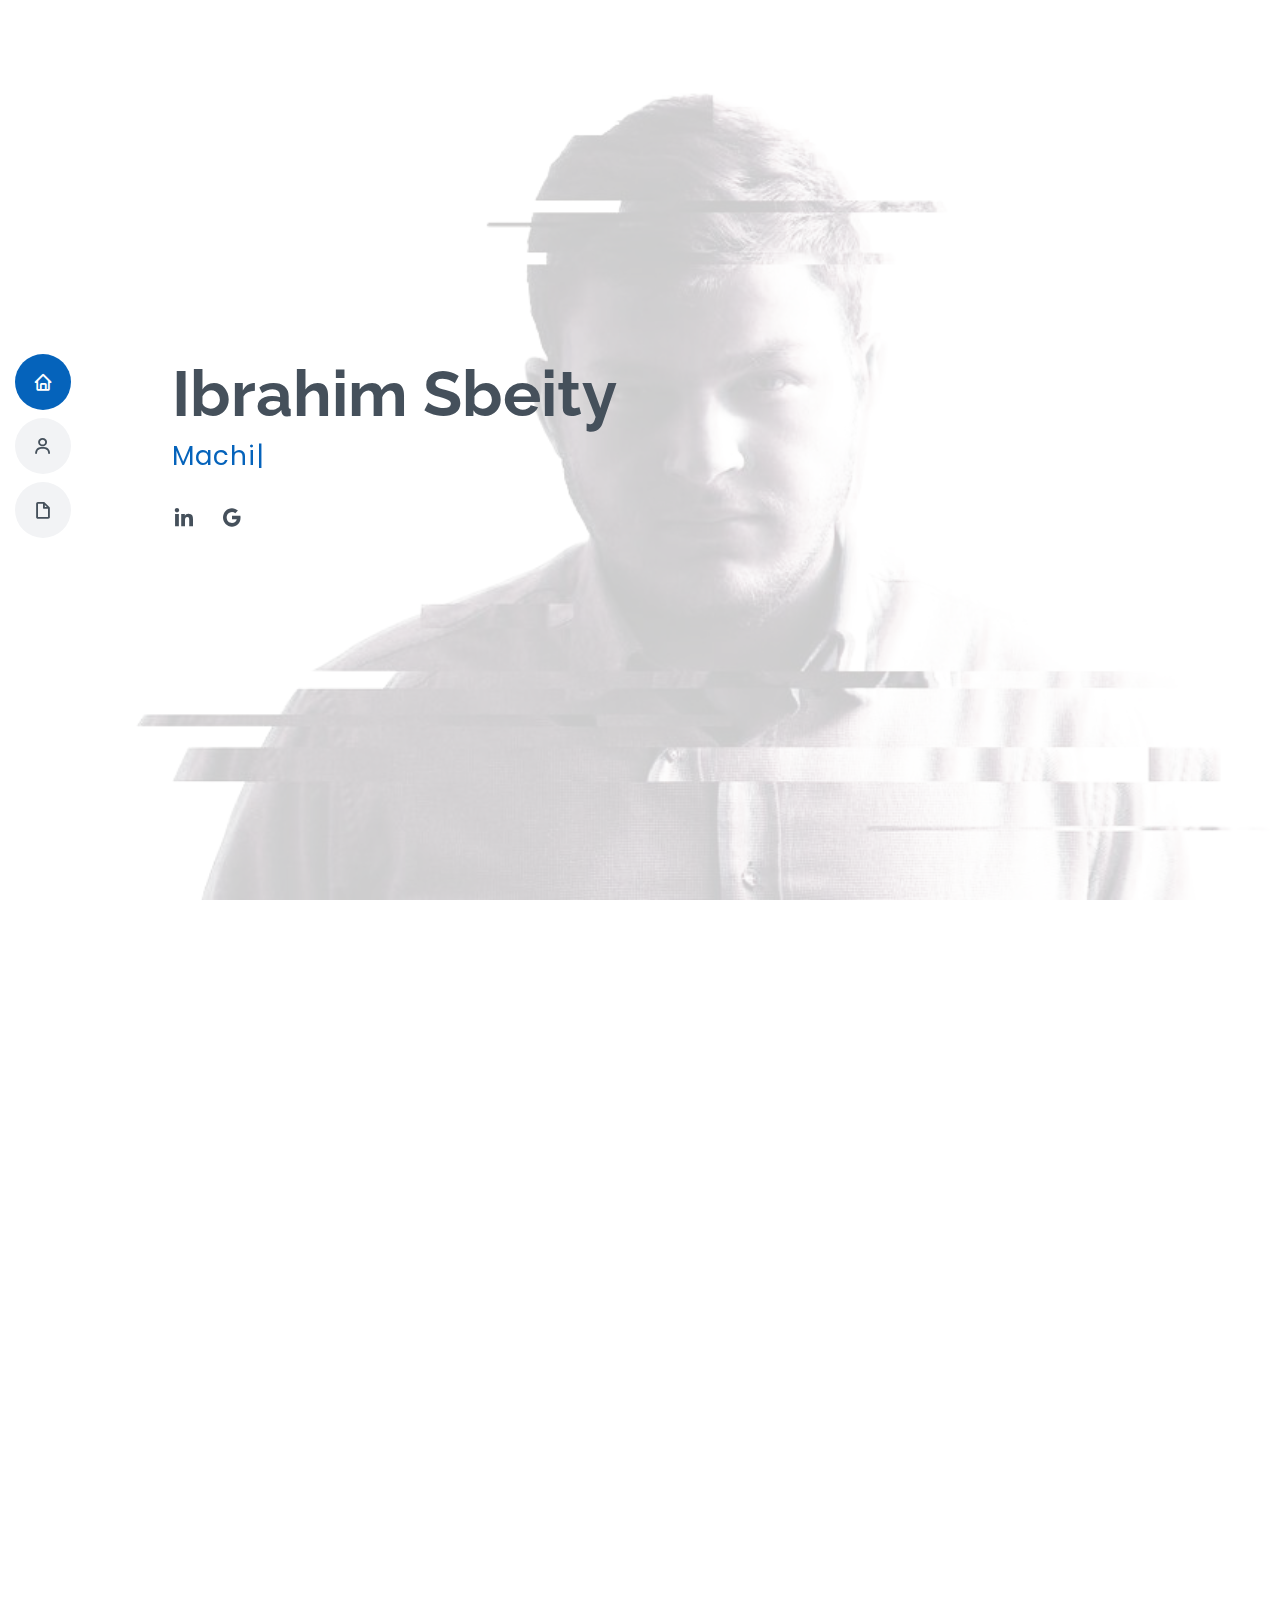
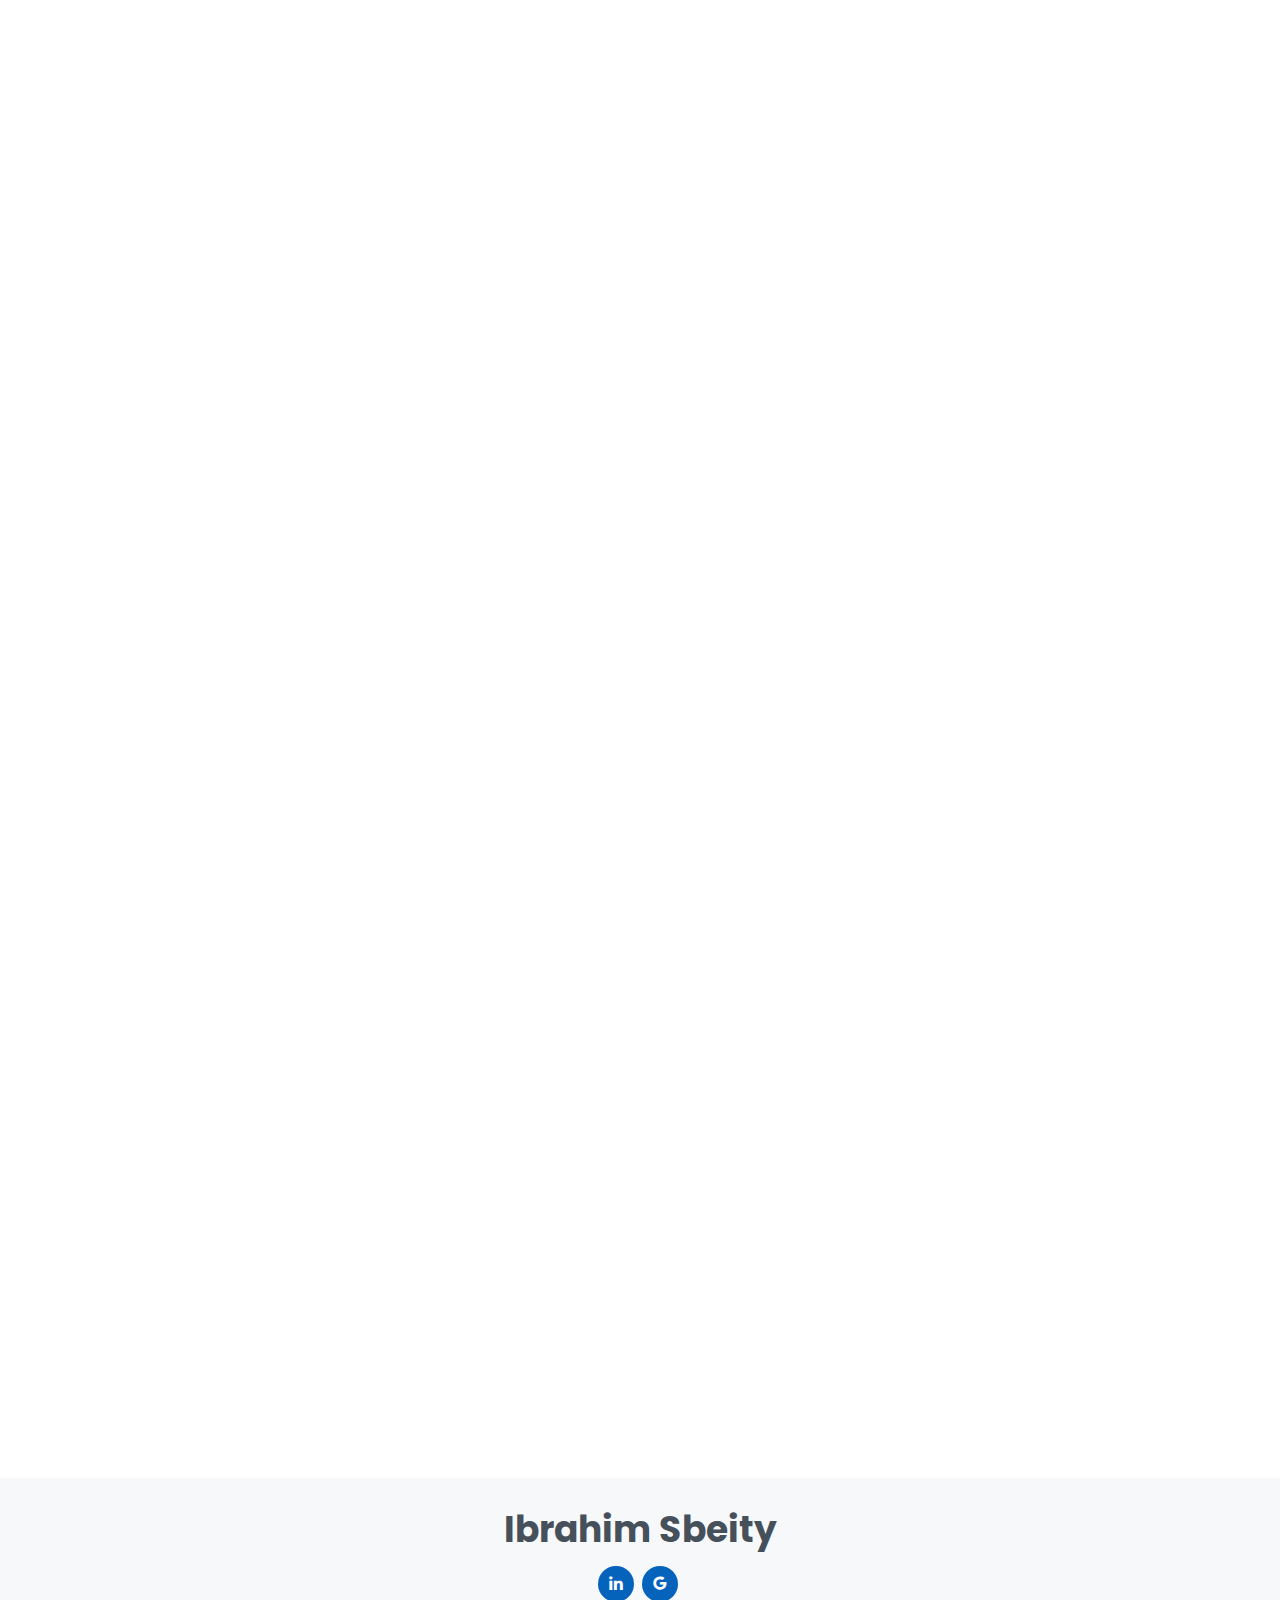
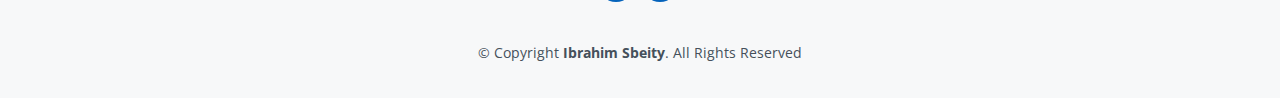
<file: index.html>
<!DOCTYPE html>
<html lang="en">

<head>
  <meta charset="utf-8">
  <meta content="width=device-width, initial-scale=1.0" name="viewport">

  <title>Ibrahim Sbeity Webpage</title>
  <meta content="" name="description">
  <meta content="" name="keywords">

  <!-- Favicons -->
  <link href="assets/img/favicon.png" rel="icon">
  <link href="assets/img/apple-touch-icon.png" rel="apple-touch-icon">

  <!-- Google Fonts -->
  <link href="https://fonts.googleapis.com/css?family=Open+Sans:300,300i,400,400i,600,600i,700,700i|Raleway:300,300i,400,400i,500,500i,600,600i,700,700i|Poppins:300,300i,400,400i,500,500i,600,600i,700,700i" rel="stylesheet">

  <!-- Vendor CSS Files -->
  <link href="assets/vendor/aos/aos.css" rel="stylesheet">
  <link href="assets/vendor/bootstrap/css/bootstrap.min.css" rel="stylesheet">
  <link href="assets/vendor/bootstrap-icons/bootstrap-icons.css" rel="stylesheet">
  <link href="assets/vendor/boxicons/css/boxicons.min.css" rel="stylesheet">
  <link href="assets/vendor/glightbox/css/glightbox.min.css" rel="stylesheet">
  <link href="assets/vendor/swiper/swiper-bundle.min.css" rel="stylesheet">

  <!-- Template Main CSS File -->
  <link href="assets/css/style.css" rel="stylesheet">
</head>

<body>

  <!-- ======= Mobile nav toggle button ======= -->
  <!-- <button type="button" class="mobile-nav-toggle d-xl-none"><i class="bi bi-list mobile-nav-toggle"></i></button> -->
  <i class="bi bi-list mobile-nav-toggle d-lg-none"></i>
  <!-- ======= Header ======= -->
  <header id="header" class="d-flex flex-column justify-content-center">

    <nav id="navbar" class="navbar nav-menu">
      <ul>
        <li><a href="#hero" class="nav-link scrollto active"><i class="bx bx-home"></i> <span>Home</span></a></li>
        <li><a href="#about" class="nav-link scrollto"><i class="bx bx-user"></i> <span>About</span></a></li>
        <li><a href="#resume" class="nav-link scrollto"><i class="bx bx-file-blank"></i> <span>Resume</span></a></li>
      </ul>
    </nav><!-- .nav-menu -->

  </header><!-- End Header -->

  <!-- ======= Hero Section ======= -->
  <section id="hero" class="d-flex flex-column justify-content-center">
    <div class="container" data-aos="zoom-in" data-aos-delay="100">
      <h1>Ibrahim Sbeity</h1>
      <p><span class="typed" data-typed-items="Machine Learning, Wireless Communications, Localization"></span></p>
      <div class="social-links">
        <a href="https://www.linkedin.com/in/ibrahim-sbeity/" class="linkedin"><i class="bx bxl-linkedin"></i></a>
        <a href="https://scholar.google.com/citations?user=bLDOOGMAAAAJ&hl=fr&oi=ao" class="google-plus"><i class="bx bxl-google"></i></a>
      </div>
    </div>

  </section><!-- End Hero -->

  <main id="main">

    <!-- ======= About Section ======= -->
    <section id="about" class="about">
      <div class="container" data-aos="fade-up">

        <div class="section-title">
          <h2>Biography</h2>
        </div>

        <div class="row">
          <div class="col-lg-4">
            <img src="assets/img/profile-img.jpg" class="img-fluid" alt="">
          </div>
          <div class="col-lg-8 pt-4 pt-lg-0 content d-flex align-items-center">
            <!-- <h3>UI/UX Designer &amp; Web Developer.</h3> -->
            <p class="fst-italic">
              Ibrahim Sbeity is a third-year PhD student currently affiliated with the <b>French Commission of Atomic Energy (CEA-Leti)</b>. He holds a Bachelor's degree in Electrical and Communication Engineering from Phoenicia University, Lebanon. Following his undergraduate studies, he pursued his Master's degree in Paris-Saclay University, France, specializing in the field of machine learning and control.
              <br>
              Throughout his academic journey, Ibrahim consistently demonstrated a deep interest in the domains of <b>Machine Learning</b> and <b>Localization</b>, which was evident through his various projects. Building upon his strong foundation, he embarked on his current doctoral research titled <b>"Deep Wireless Localization Using Artificial Intelligence for Challenging Environments"</b> at the Doctoral School of Cergy-Paris University. Ibrahim conducts his research at CEA-Leti, where he explores innovative approaches to wireless localization using cutting-edge techniques in artificial intelligence.
              <br><br>
              <i class="bi bi-chevron-right"></i> <strong>E-mail:</strong> <span>Ibrahim.Sbeity@CEA.fr</span>
            </p>
            <div class="row">
              <div class="col-lg-6">
                <ul>
                  <!-- <li><i class="bi bi-chevron-right"></i> <strong>E-mail:</strong> <span>Ibrahim.Sbeity@CEA.fr</span></li> -->
                </ul>
              </div>
              <div class="col-lg-6">
              </div>
            </div>
          </div>
        </div>
      </div>
    </section><!-- End About Section -->

    <!-- ======= Resume Section ======= -->
    <section id="resume" class="resume">
      <div class="container" data-aos="fade-up">

        <div class="section-title">
          <h2>Resume</h2>
        </div>

        <div class="row">
          <div class="col-lg-12">
            <h3 class="resume-title">Publications</h3>
              <div class="resume-item">
                <h4>2024</h4>
                <ul>
                  <li><b>I. Sbeity</b>, C. Villien, B. Denis, and E. V. Belmega, <a href="https://doi.org/10.3390/s24030833"><b><em>"LSTM-Based GNSS Localization Using Satellite Measurement Features Jointly with Pseudorange Residuals"</em></b></a>, Sensors 2024, 24, 833.</li>
                
                </ul>
              </div>
              <div class="resume-item">
                <h4>2023</h4>
                <ul>
                  <li><b>I. Sbeity</b>, C. Villien, B. Denis, and E. V. Belmega, <a href="https://hal.science/hal-04121074"><b><em>"RNN-Based GNSS Positioning using Satellite Measurement Features and Pseudorange Residuals"</em></b></a>, ICL-GNSS 2023, Castellon, Spain. <a href="#awards" title="Best Paper Award">🏆</a></li>

                  <li><b>I. Sbeity</b>, C. Villien, C. Combettes, B. Denis, E. V. Belmega, and M. Chafii, <a href="https://hal.science/hal-04116296"><b><em>"A Novel Satellite Selection Algorithm Using LSTM Neural Networks for Single-Epoch Localization"</em></b></a>, IEEE/ION PLANS 2023, Monterey, CA, USA.</li> 
                </ul>
              </div>
            

            <h3 class="resume-title">Patents</h3>
              
              <div class="resume-item">
                <h4>2023</h4>
                <ul>
                  <li><b>I. Sbeity</b>, C. Villien, <a href="#"><b><em>"GNSS localization method assisted by an artificial intelligence model"</em></b></a>, France 2023</li>
                </ul>
              </div>

            <h3 class="resume-title" id="awards">Awards</h3>
              <div class="resume-item">
                <h4>2023</h4>
                <h5><b><em>Best Paper Award</em> 🏆 </b></h5>
                
                <ul>
                  <li><b>I. Sbeity</b>, C. Villien, B. Denis, and E. V. Belmega, <a href="https://hal.science/hal-04121074"><b><em>"RNN-Based GNSS Positioning using Satellite Measurement Features and Pseudorange Residuals"</em></b></a>, ICL-GNSS 2023, Castellon, Spain.</li>
                </ul>
              </div>

            <h3 class="resume-title">Reviewing</h3>
              <div class="resume-item">
                <h4>2023</h4>
                <ul>
                  <li>IEEE Indoor Positioning and Indoor Navigation 2023 (IPIN 2023)</li>
                </ul>
              </div>
              <div class="resume-item">
                <h4>2022</h4>
                <ul>
                  <li>IEEE Internet of Things Magazine 2022</li>
                </ul>
              </div>

            <h3 class="resume-title">Invited Talks and Posters</h3>
              <div class="resume-item">
                <h4>2023</h4>
                <ul>
                  <li>CEA lab meeting talk, <b>”A Novel Satellite Selection Algorithm Using LSTM Neural Networks For Single-epoch Localization”</b>, Grenoble, March 2023</li>
                  <li>ETIS PhD Day, Cergy, 2023 (poster)</li>
                  <li>ETIS invited talk, <b>”RNN-Based GNSS Positioning using Satellite Measurement Features and Pseudorange Residuals”</b>, Cergy, May 2023</li>
                </ul>
              </div>
              <div class="resume-item">
                <h4>2022</h4>
                <ul>
                  <li>CEA PhD Day, Grenoble, 2022</li>
                </ul>
              </div>


          </div>
        </div>

      </div>
    </section><!-- End Resume Section -->

  </main><!-- End #main -->

  <!-- ======= Footer ======= -->
  <footer id="footer">
    <div class="container">
      <h3>Ibrahim Sbeity</h3>
      <div class="social-links">
        
        <a href="https://www.linkedin.com/in/ibrahim-sbeity/" class="linkedin"><i class="bx bxl-linkedin"></i></a>
        <a href="https://scholar.google.com/citations?user=bLDOOGMAAAAJ&hl=fr&oi=ao" class="google-plus"><i class="bx bxl-google"></i></a>
      </div>
      <div class="copyright">
        &copy; Copyright <strong><span>Ibrahim Sbeity</span></strong>. All Rights Reserved
      </div>
    </div>
  </footer><!-- End Footer -->

  <div id="preloader"></div>
  <a href="#" class="back-to-top d-flex align-items-center justify-content-center"><i class="bi bi-arrow-up-short"></i></a>

  <!-- Vendor JS Files -->
  <script src="assets/vendor/purecounter/purecounter_vanilla.js"></script>
  <script src="assets/vendor/aos/aos.js"></script>
  <script src="assets/vendor/bootstrap/js/bootstrap.bundle.min.js"></script>
  <script src="assets/vendor/glightbox/js/glightbox.min.js"></script>
  <script src="assets/vendor/isotope-layout/isotope.pkgd.min.js"></script>
  <script src="assets/vendor/swiper/swiper-bundle.min.js"></script>
  <script src="assets/vendor/typed.js/typed.min.js"></script>
  <script src="assets/vendor/waypoints/noframework.waypoints.js"></script>
  <script src="assets/vendor/php-email-form/validate.js"></script>

  <!-- Template Main JS File -->
  <script src="assets/js/main.js"></script>

</body>

</html>
</file>
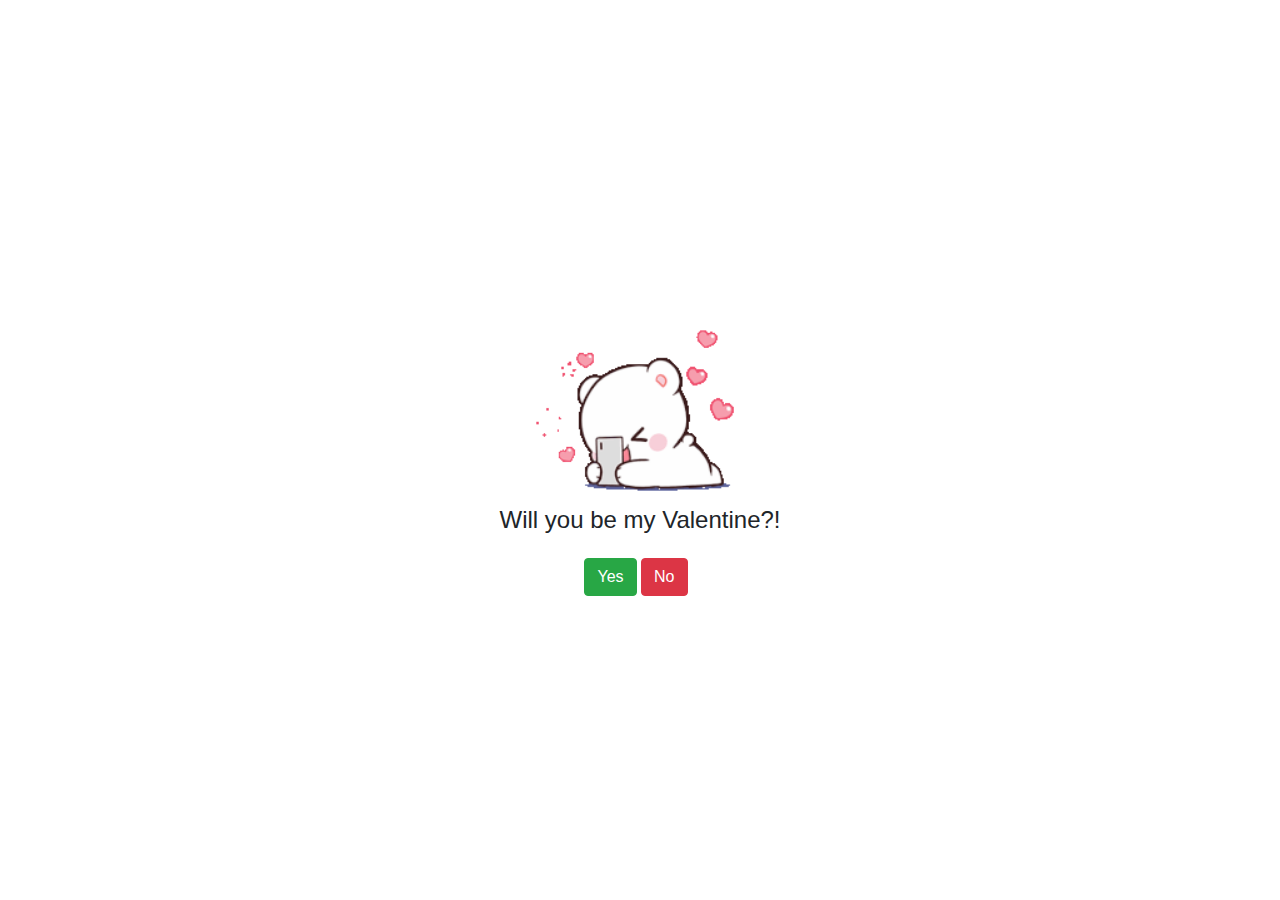
<file: valentine.html>
<!DOCTYPE html>
<html lang="en">
<head>
<meta charset="UTF-8">
<meta name="viewport" content="width=device-width, initial-scale=1.0">
<title>Valentine</title>
<link href="https://maxcdn.bootstrapcdn.com/bootstrap/4.5.2/css/bootstrap.min.css" rel="stylesheet">
<style>
  .question {
    font-size: 24px;
    margin-bottom: 20px;
  }
</style>
</head>
<body class="d-flex justify-content-center align-items-center vh-100">
<div class="container text-center">
    <img id="gif" src="uwu.gif" class="gif-image" alt="GIF Image" width="250">
    <div class="question" id="question">Will you be my Valentine?!</div>
  
  
  <button id="yes" class="btn btn-success" onclick="handleButtonClick(true)">Yes</button>
  <button id="no" class="btn btn-danger mr-2" onclick="handleButtonClick(false)">No</button>
</div>

<script>
var statements = [
  "Are you sure?",
  "Really sure?",
  "Just think about it",
  "I'll be sad",
  "Very sad",
  "Very very sad",
  "Very very very sad",
];
var statementIndex = 0;

function handleButtonClick(liked) {
  var questionDiv = document.getElementById("question");
  var noButton = document.getElementById("no");
  var yesButton = document.getElementById("yes");
  var gifImg = document.getElementById("gif");

  if (liked) {
    questionDiv.textContent = "Yaaaayy!";
    noButton.style.display = "none";
    yesButton.style.display = "none";
    gifImg.src = "milk-and-mocha.gif"

  } else {
    if (statementIndex >= statements.length) {
      statementIndex = 0; // Reset index if all statements have been shown
    }
    noButton.textContent = statements[statementIndex];
    statementIndex++;

    var currentYesSize = window.getComputedStyle(yesButton).fontSize;
    var newYesSize = parseInt(currentYesSize) + 40;
    yesButton.style.fontSize = newYesSize + "px";
  }
}
</script>
</body>
</html>
</file>
<file: assets/css/style.css>
/*--------------------------------------------------------------
# General
--------------------------------------------------------------*/
body {
  font-family: "Open Sans", sans-serif;
  color: #272829;
}

a {
  color: #0563bb;
  text-decoration: none;
}

a:hover {
  color: #067ded;
  text-decoration: none;
}

h1,
h2,
h3,
h4,
h5,
h6 {
  font-family: "Raleway", sans-serif;
}

/*--------------------------------------------------------------
# Back to top button
--------------------------------------------------------------*/
.back-to-top {
  position: fixed;
  visibility: hidden;
  opacity: 0;
  right: 15px;
  bottom: 15px;
  z-index: 996;
  background: #0563bb;
  width: 40px;
  height: 40px;
  border-radius: 50px;
  transition: all 0.4s;
}

.back-to-top i {
  font-size: 28px;
  color: #fff;
  line-height: 0;
}

.back-to-top:hover {
  background: #0678e3;
  color: #fff;
}

.back-to-top.active {
  visibility: visible;
  opacity: 1;
}

/*--------------------------------------------------------------
# Preloader
--------------------------------------------------------------*/
#preloader {
  position: fixed;
  top: 0;
  left: 0;
  right: 0;
  bottom: 0;
  z-index: 9999;
  overflow: hidden;
  background: #fff;
}

#preloader:before {
  content: "";
  position: fixed;
  top: calc(50% - 30px);
  left: calc(50% - 30px);
  border: 6px solid #0563bb;
  border-top-color: #fff;
  border-bottom-color: #fff;
  border-radius: 50%;
  width: 60px;
  height: 60px;
  -webkit-animation: animate-preloader 1s linear infinite;
  animation: animate-preloader 1s linear infinite;
}

@-webkit-keyframes animate-preloader {
  0% {
    transform: rotate(0deg);
  }

  100% {
    transform: rotate(360deg);
  }
}

@keyframes animate-preloader {
  0% {
    transform: rotate(0deg);
  }

  100% {
    transform: rotate(360deg);
  }
}

/*--------------------------------------------------------------
# Disable aos animation delay on mobile devices
--------------------------------------------------------------*/
@media screen and (max-width: 768px) {
  [data-aos-delay] {
    transition-delay: 0 !important;
  }
}


/*--------------------------------------------------------------
# Header
--------------------------------------------------------------*/
#header {
  position: fixed;
  top: 0;
  left: 0;
  bottom: 0;
  z-index: 9997;
  transition: all 0.5s;
  padding: 15px;
  overflow-y: auto;
}

@media (max-width: 991px) {
  #header {
    width: 300px;
    background: #fff;
    border-right: 1px solid #e6e9ec;
    left: -300px;
  }
}

@media (min-width: 991px) {
  #main {
    margin-left: 100px;
  }
}

/*--------------------------------------------------------------
# Navigation Menu
--------------------------------------------------------------*/
/**
* Desktop Navigation 
*/
.nav-menu {
  padding: 0;
  display: block;
}

.nav-menu * {
  margin: 0;
  padding: 0;
  list-style: none;
}

.nav-menu>ul>li {
  position: relative;
  white-space: nowrap;
}

.nav-menu a,
.nav-menu a:focus {
  display: flex;
  align-items: center;
  color: #45505b;
  padding: 10px 18px;
  margin-bottom: 8px;
  transition: 0.3s;
  font-size: 15px;
  border-radius: 50px;
  background: #f2f3f5;
  height: 56px;
  width: 100%;
  overflow: hidden;
  transition: 0.3s;
}

.nav-menu a i,
.nav-menu a:focus i {
  font-size: 20px;
}

.nav-menu a span,
.nav-menu a:focus span {
  padding: 0 5px 0 7px;
  color: #45505b;
}

@media (min-width: 992px) {

  .nav-menu a,
  .nav-menu a:focus {
    width: 56px;
  }

  .nav-menu a span,
  .nav-menu a:focus span {
    display: none;
    color: #fff;
  }
}

.nav-menu a:hover,
.nav-menu .active,
.nav-menu .active:focus,
.nav-menu li:hover>a {
  color: #fff;
  background: #0563bb;
}

.nav-menu a:hover span,
.nav-menu .active span,
.nav-menu .active:focus span,
.nav-menu li:hover>a span {
  color: #fff;
}

.nav-menu a:hover,
.nav-menu li:hover>a {
  width: 100%;
  color: #fff;
}

.nav-menu a:hover span,
.nav-menu li:hover>a span {
  display: block;
}

/**
* Mobile Navigation 
*/
.mobile-nav-toggle {
  position: fixed;
  right: 10px;
  top: 10px;
  z-index: 9998;
  border: 0;
  background: none;
  font-size: 28px;
  transition: all 0.4s;
  outline: none !important;
  line-height: 0;
  cursor: pointer;
  border-radius: 50px;
  padding: 5px;
}

.mobile-nav-toggle i {
  color: #45505b;
}

.mobile-nav-active {
  overflow: hidden;
}

.mobile-nav-active #header {
  left: 0;
}

.mobile-nav-active .mobile-nav-toggle {
  color: #fff;
  background-color: #0563bb;
}

/*--------------------------------------------------------------
# Hero Section
--------------------------------------------------------------*/
#hero {
  width: 100%;
  height: 100vh;
  background: url("../img/hero-bg.jpg") top right no-repeat;
  background-size: cover;
  position: relative;
}

@media (min-width: 992px) {
  #hero {
    padding-left: 160px;
  }
}

#hero:before {
  content: "";
  background: rgba(255, 255, 255, 0.8);
  position: absolute;
  bottom: 0;
  top: 0;
  left: 0;
  right: 0;
}

#hero h1 {
  margin: 0;
  font-size: 64px;
  font-weight: 700;
  line-height: 56px;
  color: #45505b;
}

#hero p {
  color: #45505b;
  margin: 15px 0 0 0;
  font-size: 26px;
  font-family: "Poppins", sans-serif;
}

#hero p span {
  color: #0563bb;
  letter-spacing: 1px;
}

#hero .social-links {
  margin-top: 30px;
}

#hero .social-links a {
  font-size: 24px;
  display: inline-block;
  color: #45505b;
  line-height: 1;
  margin-right: 20px;
  transition: 0.3s;
}

#hero .social-links a:hover {
  color: #0563bb;
}

@media (max-width: 992px) {
  #hero {
    text-align: center;
    background-position: -800px;
  }

  #hero h1 {
    font-size: 32px;
    line-height: 36px;
  }

  #hero p {
    margin-top: 10px;
    font-size: 20px;
    line-height: 24px;
  }
}

/*--------------------------------------------------------------
# Sections General
--------------------------------------------------------------*/
section {
  padding: 60px 0;
  overflow: hidden;
}

.section-title {
  text-align: center;
  padding-bottom: 30px;
}

.section-title h2 {
  font-size: 32px;
  font-weight: bold;
  text-transform: uppercase;
  margin-bottom: 20px;
  padding-bottom: 20px;
  position: relative;
  color: #45505b;
}

.section-title h2::before {
  content: "";
  position: absolute;
  display: block;
  width: 120px;
  height: 1px;
  background: #ddd;
  bottom: 1px;
  left: calc(50% - 60px);
}

.section-title h2::after {
  content: "";
  position: absolute;
  display: block;
  width: 40px;
  height: 3px;
  background: #0563bb;
  bottom: 0;
  left: calc(50% - 20px);
}

.section-title p {
  margin-bottom: 0;
}

/*--------------------------------------------------------------
# About
--------------------------------------------------------------*/
.about .content h3 {
  font-weight: 700;
  font-size: 26px;
  color: #728394;
}

.about .content ul {
  list-style: none;
  padding: 0;
}

.about .content ul li {
  margin-bottom: 20px;
  display: flex;
  align-items: center;
}

.about .content ul strong {
  margin-right: 10px;
}

.about .content ul i {
  font-size: 16px;
  margin-right: 5px;
  color: #0563bb;
  line-height: 0;
}

.about .content p:last-child {
  margin-bottom: 0;
}

/*--------------------------------------------------------------
# Facts
--------------------------------------------------------------*/
.facts .count-box {
  padding: 30px 30px 25px 30px;
  margin-top: 30px;
  width: 100%;
  position: relative;
  text-align: center;
  background: #fff;
}

.facts .count-box i {
  position: absolute;
  top: -25px;
  left: 50%;
  transform: translateX(-50%);
  font-size: 24px;
  background: #0563bb;
  color: #fff;
  border-radius: 50px;
  display: inline-flex;
  align-items: center;
  justify-content: center;
  width: 48px;
  height: 48px;
}

.facts .count-box span {
  font-size: 36px;
  display: block;
  font-weight: 600;
  color: #011426;
}

.facts .count-box p {
  padding: 0;
  margin: 0;
  font-family: "Raleway", sans-serif;
  font-size: 14px;
}

/*--------------------------------------------------------------
# Akills
--------------------------------------------------------------*/
.skills .progress {
  height: 60px;
  display: block;
  background: none;
  border-radius: 0;
}

.skills .progress .skill {
  padding: 10px 0;
  margin: 0;
  text-transform: uppercase;
  display: block;
  font-weight: 600;
  font-family: "Poppins", sans-serif;
  color: #45505b;
}

.skills .progress .skill .val {
  float: right;
  font-style: normal;
}

.skills .progress-bar-wrap {
  background: #f2f3f5;
}

.skills .progress-bar {
  width: 1px;
  height: 10px;
  transition: 0.9s;
  background-color: #0563bb;
}

/*--------------------------------------------------------------
# Resume
--------------------------------------------------------------*/
.resume .resume-title {
  font-size: 26px;
  font-weight: 700;
  margin-top: 20px;
  margin-bottom: 20px;
  color: #45505b;
}

.resume .resume-item {
  padding: 0 0 20px 20px;
  margin-top: -2px;
  border-left: 2px solid #0563bb;
  position: relative;
}

.resume .resume-item h4 {
  line-height: 18px;
  font-size: 18px;
  font-weight: 600;
  text-transform: uppercase;
  font-family: "Poppins", sans-serif;
  color: #0563bb;
  margin-bottom: 10px;
}

.resume .resume-item h5 {
  font-size: 16px;
  background: #f7f8f9;
  padding: 5px 15px;
  display: inline-block;
  font-weight: 600;
  margin-bottom: 10px;
}

.resume .resume-item ul {
  padding-left: 20px;
}

.resume .resume-item ul li {
  padding-bottom: 10px;
}

.resume .resume-item:last-child {
  padding-bottom: 0;
}

.resume .resume-item::before {
  content: "";
  position: absolute;
  width: 16px;
  height: 16px;
  border-radius: 50px;
  left: -9px;
  top: 0;
  background: #fff;
  border: 2px solid #0563bb;
}

/*--------------------------------------------------------------
# Portfolio
--------------------------------------------------------------*/
.portfolio .portfolio-item {
  margin-bottom: 30px;
}

.portfolio #portfolio-flters {
  padding: 0;
  margin: 0 auto 25px auto;
  list-style: none;
  text-align: center;
  background: #fff;
  border-radius: 50px;
  padding: 2px 15px;
}

.portfolio #portfolio-flters li {
  cursor: pointer;
  display: inline-block;
  padding: 10px 15px;
  font-size: 14px;
  font-weight: 600;
  line-height: 1;
  text-transform: uppercase;
  color: #272829;
  margin-bottom: 5px;
  transition: all 0.3s ease-in-out;
}

.portfolio #portfolio-flters li:hover,
.portfolio #portfolio-flters li.filter-active {
  color: #0563bb;
}

.portfolio #portfolio-flters li:last-child {
  margin-right: 0;
}

.portfolio .portfolio-wrap {
  transition: 0.3s;
  position: relative;
  overflow: hidden;
  z-index: 1;
  background: rgba(69, 80, 91, 0.8);
}

.portfolio .portfolio-wrap::before {
  content: "";
  background: rgba(255, 255, 255, 0.7);
  position: absolute;
  left: 30px;
  right: 30px;
  top: 30px;
  bottom: 30px;
  transition: all ease-in-out 0.3s;
  z-index: 2;
  opacity: 0;
}

.portfolio .portfolio-wrap .portfolio-info {
  opacity: 0;
  position: absolute;
  top: 0;
  left: 0;
  right: 0;
  bottom: 0;
  text-align: center;
  z-index: 3;
  transition: all ease-in-out 0.3s;
  display: flex;
  flex-direction: column;
  justify-content: center;
  align-items: center;
}

.portfolio .portfolio-wrap .portfolio-info::before {
  display: block;
  content: "";
  width: 48px;
  height: 48px;
  position: absolute;
  top: 35px;
  left: 35px;
  border-top: 3px solid #d7dce1;
  border-left: 3px solid #d7dce1;
  transition: all 0.5s ease 0s;
  z-index: 9994;
}

.portfolio .portfolio-wrap .portfolio-info::after {
  display: block;
  content: "";
  width: 48px;
  height: 48px;
  position: absolute;
  bottom: 35px;
  right: 35px;
  border-bottom: 3px solid #d7dce1;
  border-right: 3px solid #d7dce1;
  transition: all 0.5s ease 0s;
  z-index: 9994;
}

.portfolio .portfolio-wrap .portfolio-info h4 {
  font-size: 20px;
  color: #45505b;
  font-weight: 600;
}

.portfolio .portfolio-wrap .portfolio-info p {
  color: #45505b;
  font-size: 14px;
  text-transform: uppercase;
  padding: 0;
  margin: 0;
}

.portfolio .portfolio-wrap .portfolio-links {
  text-align: center;
  z-index: 4;
}

.portfolio .portfolio-wrap .portfolio-links a {
  color: #45505b;
  margin: 0 2px;
  font-size: 28px;
  display: inline-block;
  transition: 0.3s;
}

.portfolio .portfolio-wrap .portfolio-links a:hover {
  color: #148af9;
}

.portfolio .portfolio-wrap:hover::before {
  top: 0;
  left: 0;
  right: 0;
  bottom: 0;
  opacity: 1;
}

.portfolio .portfolio-wrap:hover .portfolio-info {
  opacity: 1;
}

.portfolio .portfolio-wrap:hover .portfolio-info::before {
  top: 15px;
  left: 15px;
}

.portfolio .portfolio-wrap:hover .portfolio-info::after {
  bottom: 15px;
  right: 15px;
}

/*--------------------------------------------------------------
# Portfolio Details
--------------------------------------------------------------*/
.portfolio-details {
  padding-top: 40px;
}

.portfolio-details .portfolio-details-slider img {
  width: 100%;
}

.portfolio-details .portfolio-details-slider .swiper-pagination {
  margin-top: 20px;
  position: relative;
}

.portfolio-details .portfolio-details-slider .swiper-pagination .swiper-pagination-bullet {
  width: 12px;
  height: 12px;
  background-color: #fff;
  opacity: 1;
  border: 1px solid #0563bb;
}

.portfolio-details .portfolio-details-slider .swiper-pagination .swiper-pagination-bullet-active {
  background-color: #0563bb;
}

.portfolio-details .portfolio-info {
  padding: 30px;
  box-shadow: 0px 0 30px rgba(69, 80, 91, 0.08);
}

.portfolio-details .portfolio-info h3 {
  font-size: 22px;
  font-weight: 700;
  margin-bottom: 20px;
  padding-bottom: 20px;
  border-bottom: 1px solid #eee;
}

.portfolio-details .portfolio-info ul {
  list-style: none;
  padding: 0;
  font-size: 15px;
}

.portfolio-details .portfolio-info ul li+li {
  margin-top: 10px;
}

.portfolio-details .portfolio-description {
  padding-top: 30px;
}

.portfolio-details .portfolio-description h2 {
  font-size: 26px;
  font-weight: 700;
  margin-bottom: 20px;
}

.portfolio-details .portfolio-description p {
  padding: 0;
}

/*--------------------------------------------------------------
# Services
--------------------------------------------------------------*/
.services .icon-box {
  text-align: center;
  padding: 70px 20px 80px 20px;
  transition: all ease-in-out 0.3s;
  background: #fff;
  box-shadow: 0px 5px 90px 0px rgba(110, 123, 131, 0.05);
}

.services .icon-box .icon {
  margin: 0 auto;
  width: 100px;
  height: 100px;
  display: flex;
  align-items: center;
  justify-content: center;
  transition: ease-in-out 0.3s;
  position: relative;
}

.services .icon-box .icon i {
  font-size: 36px;
  transition: 0.5s;
  position: relative;
}

.services .icon-box .icon svg {
  position: absolute;
  top: 0;
  left: 0;
}

.services .icon-box .icon svg path {
  transition: 0.5s;
  fill: #f5f5f5;
}

.services .icon-box h4 {
  font-weight: 600;
  margin: 10px 0 15px 0;
  font-size: 22px;
}

.services .icon-box h4 a {
  color: #45505b;
  transition: ease-in-out 0.3s;
}

.services .icon-box p {
  line-height: 24px;
  font-size: 14px;
  margin-bottom: 0;
}

.services .icon-box:hover {
  border-color: #fff;
  box-shadow: 0px 0 35px 0 rgba(0, 0, 0, 0.08);
}

.services .iconbox-blue i {
  color: #47aeff;
}

.services .iconbox-blue:hover .icon i {
  color: #fff;
}

.services .iconbox-blue:hover .icon path {
  fill: #47aeff;
}

.services .iconbox-orange i {
  color: #ffa76e;
}

.services .iconbox-orange:hover .icon i {
  color: #fff;
}

.services .iconbox-orange:hover .icon path {
  fill: #ffa76e;
}

.services .iconbox-pink i {
  color: #e80368;
}

.services .iconbox-pink:hover .icon i {
  color: #fff;
}

.services .iconbox-pink:hover .icon path {
  fill: #e80368;
}

.services .iconbox-yellow i {
  color: #ffbb2c;
}

.services .iconbox-yellow:hover .icon i {
  color: #fff;
}

.services .iconbox-yellow:hover .icon path {
  fill: #ffbb2c;
}

.services .iconbox-red i {
  color: #ff5828;
}

.services .iconbox-red:hover .icon i {
  color: #fff;
}

.services .iconbox-red:hover .icon path {
  fill: #ff5828;
}

.services .iconbox-teal i {
  color: #11dbcf;
}

.services .iconbox-teal:hover .icon i {
  color: #fff;
}

.services .iconbox-teal:hover .icon path {
  fill: #11dbcf;
}

/*--------------------------------------------------------------
# Testimonials
--------------------------------------------------------------*/
.testimonials .section-header {
  margin-bottom: 40px;
}

.testimonials .testimonials-carousel,
.testimonials .testimonials-slider {
  overflow: hidden;
}

.testimonials .testimonial-item {
  text-align: center;
}

.testimonials .testimonial-item .testimonial-img {
  width: 120px;
  border-radius: 50%;
  border: 4px solid #fff;
  margin: 0 auto;
}

.testimonials .testimonial-item h3 {
  font-size: 20px;
  font-weight: bold;
  margin: 10px 0 5px 0;
  color: #111;
}

.testimonials .testimonial-item h4 {
  font-size: 14px;
  color: #999;
  margin: 0 0 15px 0;
}

.testimonials .testimonial-item .quote-icon-left,
.testimonials .testimonial-item .quote-icon-right {
  color: #90c8fc;
  font-size: 26px;
}

.testimonials .testimonial-item .quote-icon-left {
  display: inline-block;
  left: -5px;
  position: relative;
}

.testimonials .testimonial-item .quote-icon-right {
  display: inline-block;
  right: -5px;
  position: relative;
  top: 10px;
}

.testimonials .testimonial-item p {
  font-style: italic;
  margin: 0 auto 15px auto;
}

.testimonials .swiper-pagination {
  margin-top: 20px;
  position: relative;
}

.testimonials .swiper-pagination .swiper-pagination-bullet {
  width: 12px;
  height: 12px;
  background-color: #fff;
  opacity: 1;
  border: 1px solid #0563bb;
}

.testimonials .swiper-pagination .swiper-pagination-bullet-active {
  background-color: #0563bb;
}

@media (min-width: 992px) {
  .testimonials .testimonial-item p {
    width: 80%;
  }
}

/*--------------------------------------------------------------
# Contact
--------------------------------------------------------------*/
.contact .info {
  width: 100%;
  background: #fff;
}

.contact .info i {
  font-size: 20px;
  color: #0563bb;
  float: left;
  width: 44px;
  height: 44px;
  background: #eef7ff;
  display: flex;
  justify-content: center;
  align-items: center;
  border-radius: 50px;
  transition: all 0.3s ease-in-out;
}

.contact .info h4 {
  padding: 0 0 0 60px;
  font-size: 22px;
  font-weight: 600;
  margin-bottom: 5px;
  color: #45505b;
}

.contact .info p {
  padding: 0 0 0 60px;
  margin-bottom: 0;
  font-size: 14px;
  color: #728394;
}

.contact .info .email,
.contact .info .phone {
  margin-top: 40px;
}

.contact .info .email:hover i,
.contact .info .address:hover i,
.contact .info .phone:hover i {
  background: #0563bb;
  color: #fff;
}

.contact .php-email-form {
  width: 100%;
  background: #fff;
}

.contact .php-email-form .form-group {
  padding-bottom: 8px;
}

.contact .php-email-form .error-message {
  display: none;
  color: #fff;
  background: #ed3c0d;
  text-align: left;
  padding: 15px;
  font-weight: 600;
}

.contact .php-email-form .error-message br+br {
  margin-top: 25px;
}

.contact .php-email-form .sent-message {
  display: none;
  color: #fff;
  background: #18d26e;
  text-align: center;
  padding: 15px;
  font-weight: 600;
}

.contact .php-email-form .loading {
  display: none;
  background: #fff;
  text-align: center;
  padding: 15px;
}

.contact .php-email-form .loading:before {
  content: "";
  display: inline-block;
  border-radius: 50%;
  width: 24px;
  height: 24px;
  margin: 0 10px -6px 0;
  border: 3px solid #18d26e;
  border-top-color: #eee;
  -webkit-animation: animate-loading 1s linear infinite;
  animation: animate-loading 1s linear infinite;
}

.contact .php-email-form input,
.contact .php-email-form textarea {
  border-radius: 4px;
  box-shadow: none;
  font-size: 14px;
}

.contact .php-email-form input {
  height: 44px;
}

.contact .php-email-form textarea {
  padding: 10px 12px;
}

.contact .php-email-form button[type=submit] {
  background: #0563bb;
  border: 0;
  padding: 10px 35px;
  color: #fff;
  transition: 0.4s;
  border-radius: 50px;
}

.contact .php-email-form button[type=submit]:hover {
  background: #0678e3;
}

@-webkit-keyframes animate-loading {
  0% {
    transform: rotate(0deg);
  }

  100% {
    transform: rotate(360deg);
  }
}

@keyframes animate-loading {
  0% {
    transform: rotate(0deg);
  }

  100% {
    transform: rotate(360deg);
  }
}

/*--------------------------------------------------------------
# Footer
--------------------------------------------------------------*/
#footer {
  background: #f7f8f9;
  color: #45505b;
  font-size: 14px;
  text-align: center;
  padding: 30px 0;
}

#footer h3 {
  font-size: 36px;
  font-weight: 700;
  position: relative;
  font-family: "Poppins", sans-serif;
  padding: 0;
  margin: 0 0 15px 0;
}

#footer p {
  font-size: 15;
  font-style: italic;
  padding: 0;
  margin: 0 0 40px 0;
}

#footer .social-links {
  margin: 0 0 40px 0;
}

#footer .social-links a {
  font-size: 18px;
  display: inline-block;
  background: #0563bb;
  color: #fff;
  line-height: 1;
  padding: 8px 0;
  margin-right: 4px;
  border-radius: 50%;
  text-align: center;
  width: 36px;
  height: 36px;
  transition: 0.3s;
}

#footer .social-links a:hover {
  background: #0678e3;
  color: #fff;
  text-decoration: none;
}

#footer .copyright {
  margin: 0 0 5px 0;
}

#footer .credits {
  font-size: 13px;
}
</file>
